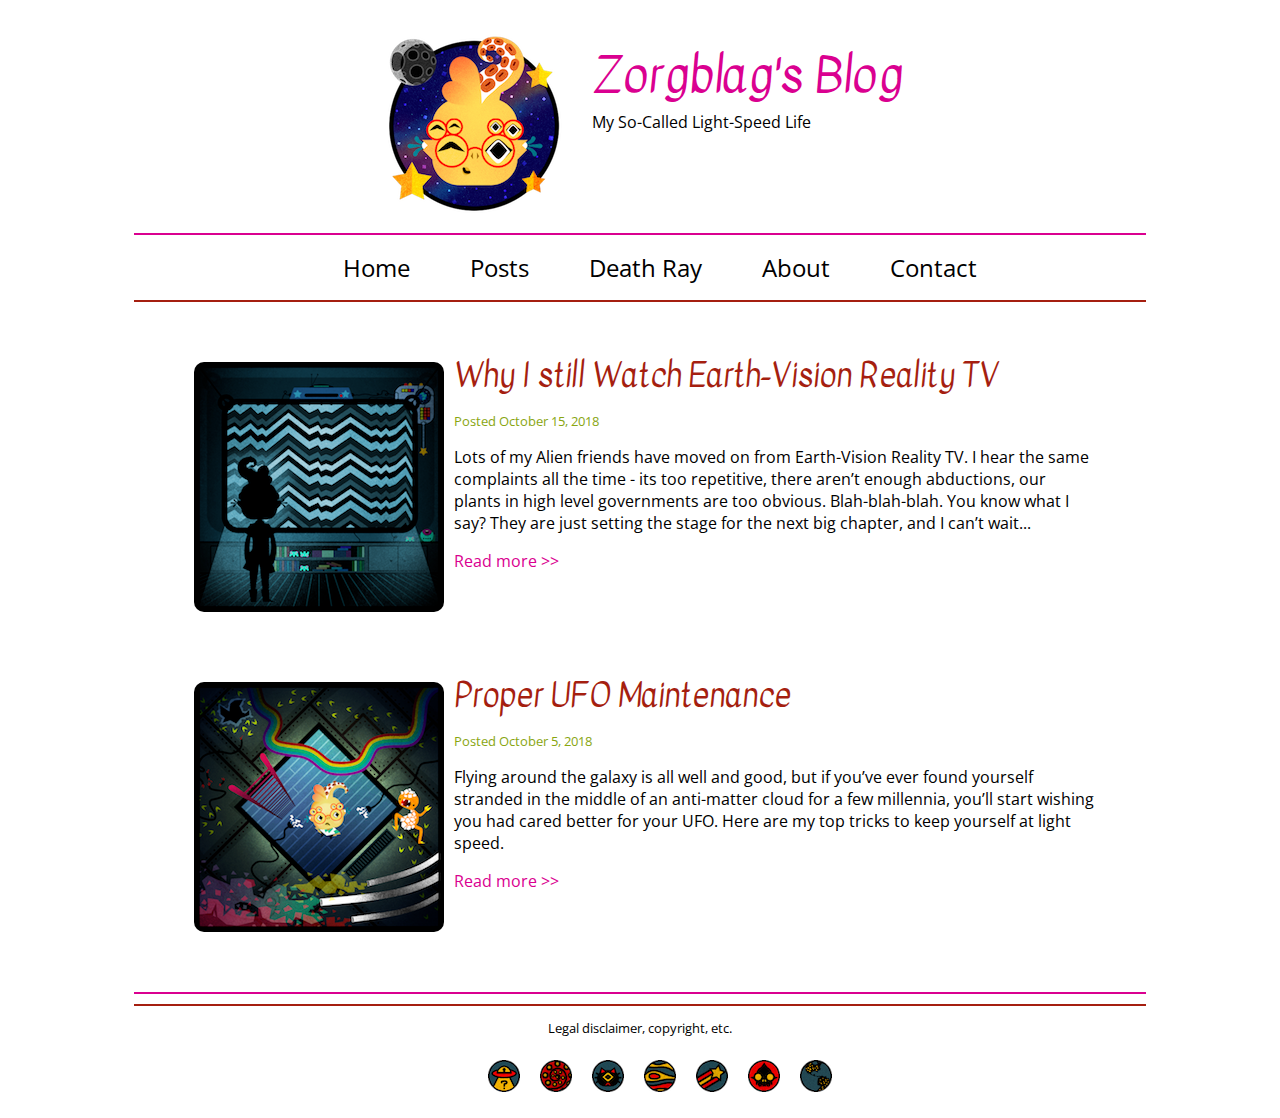
<file: blognew/index.html>
<!DOCTYPE html>
<html lang="en">
<head>
	<meta charset="UTF-8">
	<title>Alien Blog</title>
	 <link href="https://fonts.googleapis.com/css?family=Kavivanar|Open+Sans" rel="stylesheet"> 
	 <link href="blog.css" rel="stylesheet">
</head>
<body>
	<div class="wrapper">
		<header>
			<div class="leftheader" >
				<a href="/"><img src="img/logo.png" alt="Zorgblag's Blog. Click for home. "></a>
			</div>
			<div class="rightheader" style="margin-left: 20px;">
				<h1>Zorgblag's Blog</h1>
				<p style="margin-top: 0;">My So-Called Light-Speed Life</p>
			</div>
		</header>
		<nav>
			<ul>
				<li><a href="#">Home</a></li>
				<li><a href="#">Posts</a></li>
				<li><a href="#">Death Ray</a></li>
				<li><a href="#">About</a></li>
				<li><a href="#">Contact</a></li>
			</ul>
		</nav>
		<section>
			<article >
				<img src="img/blog1.png" alt="Earth-Vision Reality TV. " class="floatleft">
				<h2>Why I still Watch Earth-Vision Reality TV</h2>
				<p class="posted">Posted October 15, 2018</p>
				<p>Lots of my Alien friends have moved on from Earth-Vision Reality TV. I hear the same complaints all the time - its too repetitive, there aren’t enough abductions, our plants in high level governments are too obvious. Blah-blah-blah. You know what I say? They are just setting the stage for the next big chapter, and I can’t wait...</p>
				<p><a href="blog1.html">Read more >> </a></p>
			</article>
			<article>
				<img src="img/blog2.png" alt="Proper UFO Maintenance. " class="floatleft" >
				<h2>Proper UFO Maintenance</h2>
				<p class="posted">Posted October 5, 2018</p>
				<p>Flying around the galaxy is all well and good, but if you’ve ever found yourself stranded in the middle of an anti-matter cloud for a few millennia, you’ll start wishing you had cared better for your UFO. Here are my top tricks to keep yourself at light speed.</p>
				<p><a href="blog2.html">Read more >> </a></p>
			</article>
		</section>

		<footer>
			<p>Legal disclaimer, copyright, etc.</p>
			<ul>
				<li><a href="#"><img src="img/icon1.png" alt="Social Media 1."></a></li>
				<li><a href="#"><img src="img/icon2.png" alt="Social Media 2."></a></li>
				<li><a href="#"><img src="img/icon3.png" alt="Social Media 3."></a></li>
				<li><a href="#"><img src="img/icon4.png" alt="Social Media 4."></a></li>
				<li><a href="#"><img src="img/icon5.png" alt="Social Media 5."></a></li>
				<li><a href="#"><img src="img/icon6.png" alt="Social Media 6."></a></li>
				<li><a href="#"><img src="img/icon7.png" alt="Social Media 7."></a></li>
			</ul>
		</footer>
	</div>
</body>
</html>
</file>
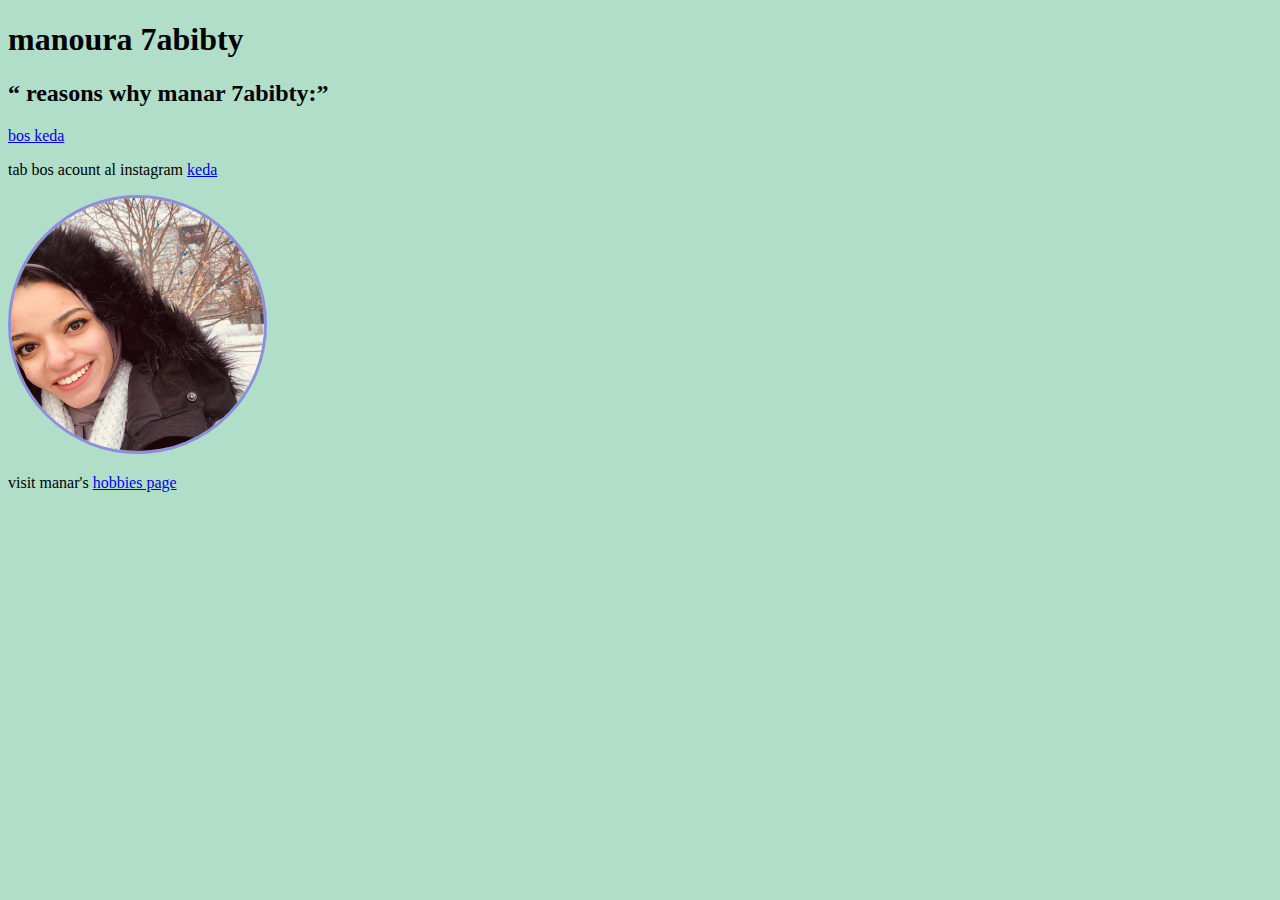
<file: html/index.html>
<!DOCTYPE html>
<style>
    .smaller-image{
        width:20%;
        border-radius:50%;
        border-color: rgb(142, 142, 223);
        border-style: solid;
    }
    body
    {
        background-color: rgb(176, 222, 201);
    }

</style>
<html lang="en">
<head>
    <meta charset="UTF-8">
    <meta http-equiv="X-UA-Compatible" content="IE=edge">
    <meta name="viewport" content="width=device-width, initial-scale=1.0">
    <title>document</title>
</head>
<body>
 <h1>manoura 7abibty  </h1> 
    <h2><q> reasons why manar 7abibty:</q></h2>
 <a href="https://www.facebook.com/profile.php?id=100000697643380" target="_blank">bos keda</a> </p>
 <p>tab bos acount al instagram <a href="https://www.instagram.com/manarelzoheiry/" target="_blank">keda</a></p>
 <img src="images/134960454_4240870215946191_2399624886552570868_n.jpg" class="smaller-image">
 <p>visit manar's <a href="hobbies.html"> hobbies page</a></p>
</body>
</html>
</file>
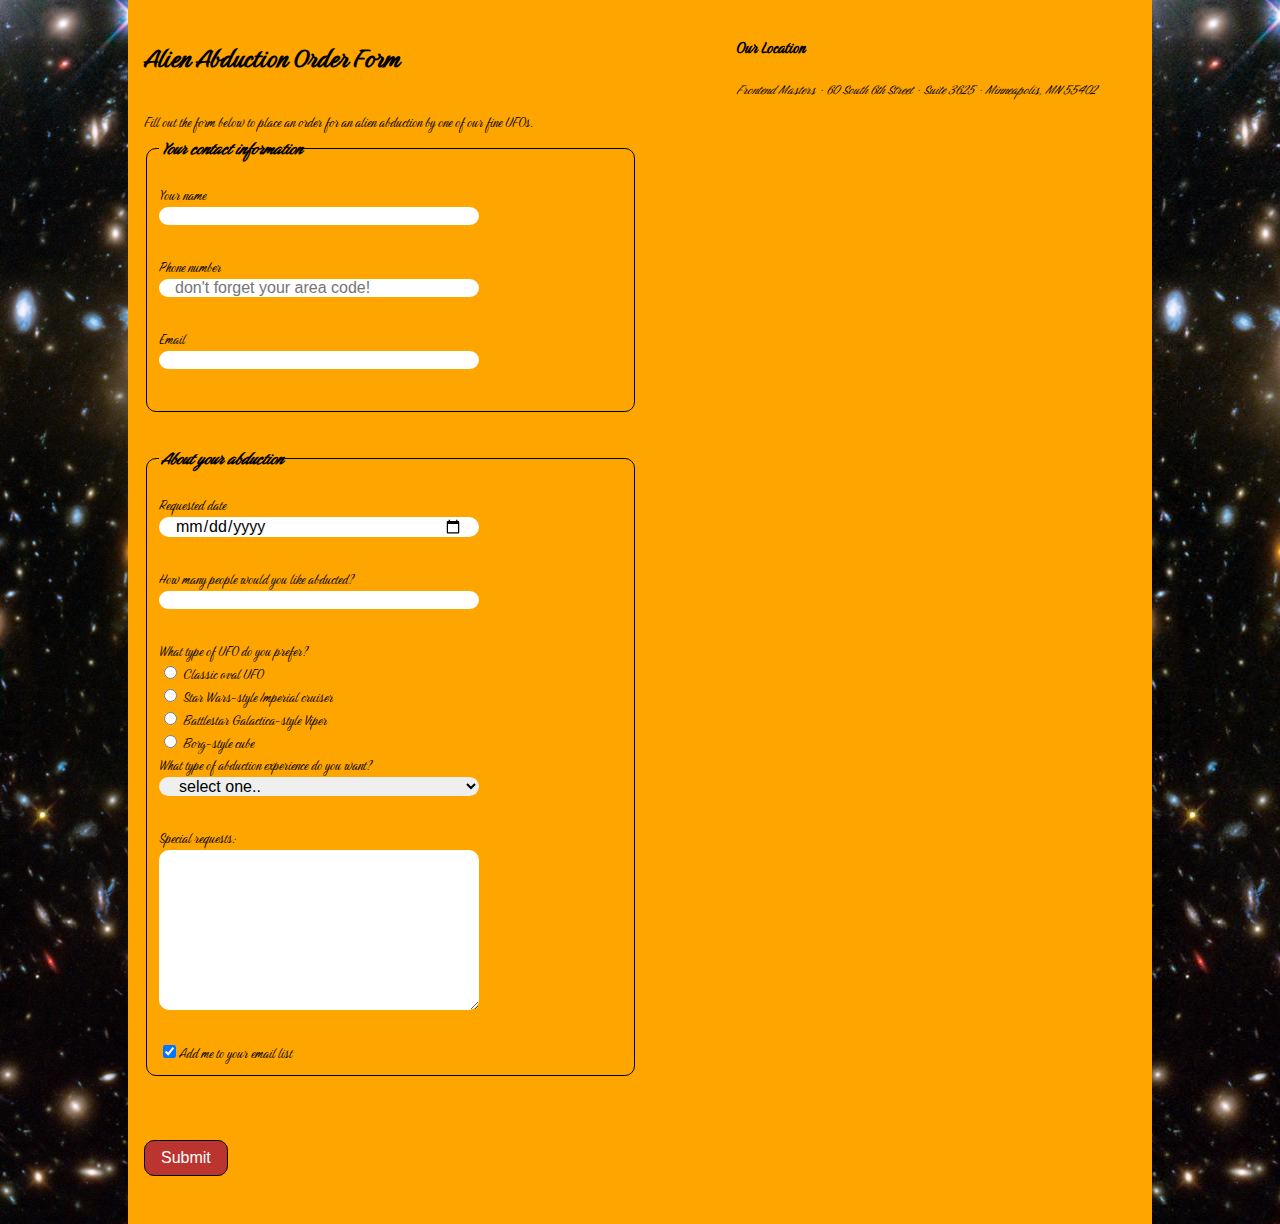
<file: begin/forms.html>
<!DOCTYPE html>
<html lang="en">
<head>
	<link rel="preconnect" href="https://fonts.googleapis.com"> 
<link rel="preconnect" href="https://fonts.gstatic.com" crossorigin> 
<link href="https://fonts.googleapis.com/css2?family=Birthstone&display=swap" rel="stylesheet">
	<meta charset="UTF-8">
	<title>Alien Abduction Order Form</title>
	<link href="css/forms.css" rel="stylesheet">
</head>
<body>
	<div class="wrapper">
		<section>
			<h1>Alien Abduction Order Form</h1>
			<p>Fill out the form below to place an order for an alien abduction by one of our fine UFOs.</p>
			<form method="POST" action="https://e3vwdl4bpd.execute-api.us-west-2.amazonaws.com/default/API2SES">
				<fieldset>
			<legend>Your contact information</legend>
			<label for="name">Your name</label> 
				<input type="text" id="name" name="name">
			<label for="phone">Phone number
			</label>
			<input type="tel" id="phone" name="phone" placeholder="don't forget your area code!">
			<label for="email">Email</label>
			<input type="email" id="email" name="email">
		</fieldset>
		<fieldset>
			 <legend>About your abduction </legend>
			<label for="date">Requested  date</label>
			<input type="date" id="date" name="date">
			<labael for="qty">How many people would you like abducted?</label>
				<input type="number" id="qty" name="qty" min="1" max="10">
			<p>What type of UFO do you prefer?</p>
			<label>
				<input type="radio" name="ufotype" value="classic">
					Classic oval UFO
			</label>
			<label>
				<input type="radio" name="ufotype" value="starwars">
					Star Wars-style Imperial 
					cruiser
			</label>
			<label>
				<input type="radio" name="ufotype" value="Battlestar">
					Battlestar Galactica-style Viper
			</label>
			<label>
				<input type="radio" name="ufotype" value="Borg-style">
					Borg-style cube
			</label>
				
			<label for="abtype">What type of abduction experience do you want?</label>
				<select id="abtype" name="abtype">
					<option selected> select one.. </option>
					<option value="tour">Tour of the solar system</option>
					<option value="dinner">Alien dinner and discussion</option>
					<option value="dance">Alien dance lessons</option>
					<option value="watching">Whale watching</option >
				</select>
			<label for="comments">Special requests:</label>
			<textarea id="comments" name="comments"></textarea>
			<label for="subscribe">
			<input type="checkbox" name="subscribe" id="subscribe" value="subscribe" checked>Add me to your email list
			</label>
			<input id="send_to" type="hidden" name="send_to" value="Nadineaymanswe@gmail.com">
		</fieldset>
		<button type="submit">Submit</submit>
			</form> 			
		</section>
		<aside>
			<h3>Our Location</h3>
			<address>
				Frontend Masters &middot;
				60 South 6th Street &middot;
				Suite 3625 &middot;
				Minneapolis, MN 55402
			</address>
			<iframe src="https://www.google.com/maps/embed?pb=!1m18!1m12!1m3!1d22578.436551063638!2d-93.28819027397944!3d44.978123662270164!2m3!1f0!2f0!3f0!3m2!1i1024!2i768!4f13.1!3m3!1m2!1s0x52b3329a75fc44b3%3A0xab6d15df00205abb!2s60%20South%206th%20St%2C%20Minneapolis%2C%20MN%2055402%2C%20USA!5e0!3m2!1sen!2seg!4v1633602934952!5m2!1sen!2seg" width="400" height="300" style="border:0;" allowfullscreen="" loading="lazy"></iframe>
		</aside>
	</div>
	<script src="js/forms.js"></script>
</body>
</html>
</file>
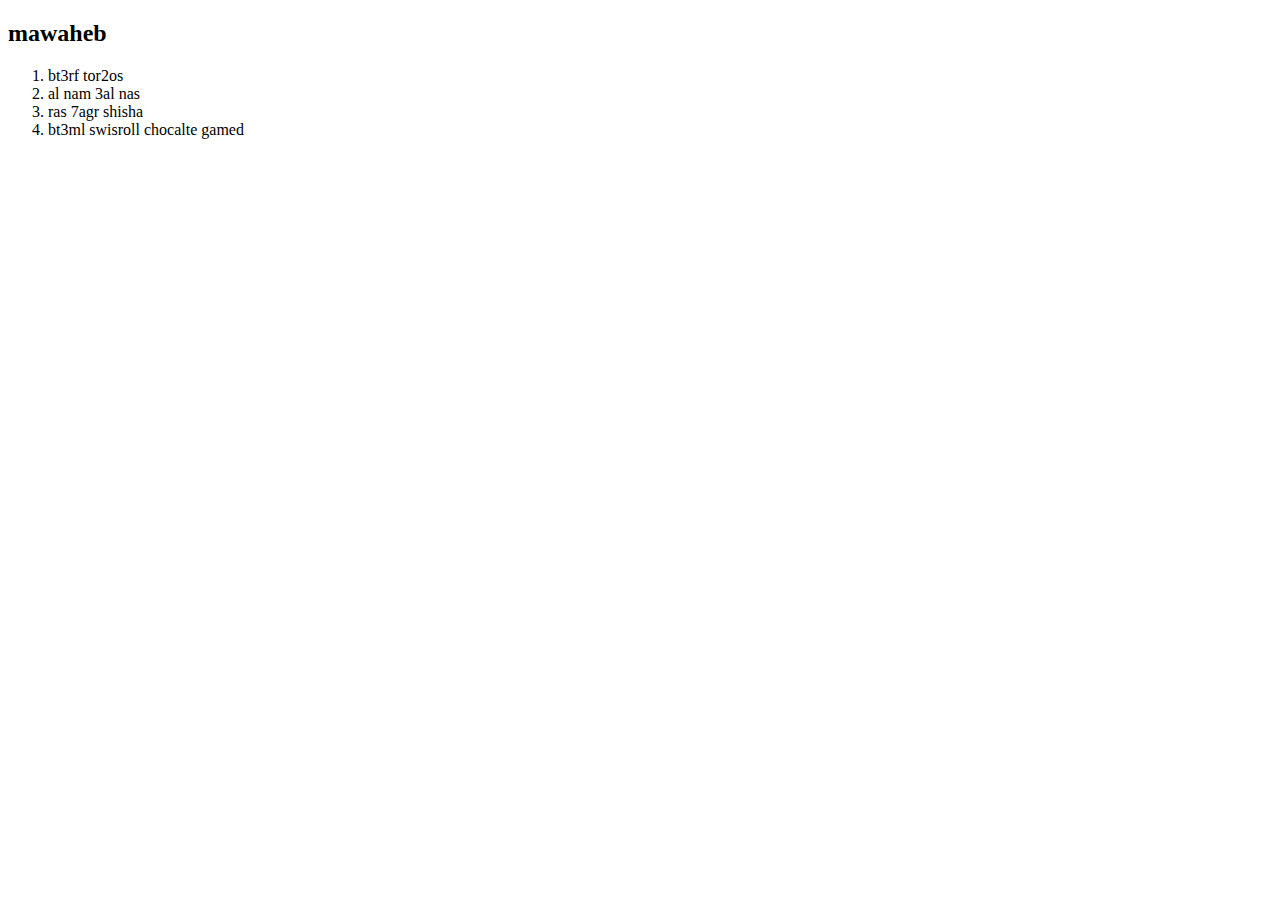
<file: html/hobbies.html>
<!DOCTYPE html>
<html lang="en">
<head>
    <meta charset="UTF-8">
    <meta http-equiv="X-UA-Compatible" content="IE=edge">
    <meta name="viewport" content="width=device-width, initial-scale=1.0">
    <title>Document</title>
</head>
<body>
    <h2>mawaheb</h2>
    <p>
        <ol>
            <li>bt3rf tor2os</li>
            <li>al nam 3al nas</li>
            <li>ras 7agr shisha</li>
            <li> bt3ml swisroll chocalte gamed</li>
        </ol>
    </p>
</body>
</html>
</file>
<file: blognew/blog.css>
html {
    box-sizing: border-box;
}
*, *:before, *:after {
    box-sizing: inherit;
}
body {
    font-family: 'Open Sans', sans-serif;
}
.wrapper{
    width: 80%;
    margin:0 auto;
}

h1, h2, h3, h4, h5, h6 {
    font-family: 'Kavivanar', cursive;
    font-weight: normal;
}
h2 {
    font-size: 2rem;
    color: #A51F10;
    margin: 0;
}
h1{
    color: #DA0090;
    font-size: 3em;
    margin-bottom: 0;
}
a {
    color: #DA0090;
    text-decoration: none;
}

a:hover {
    text-decoration: underline;
}
.posted {
    font-size: 0.8rem;
    color: #89A611;
}
footer {
    text-align: center;
    font-size: 0.8rem;
}
header{
    display:flex;
    justify-content:center;
    flex-flow: row nowrap;
}
 ul{
list-style-type: none;
display: flex;
justify-content: center;
}
nav {
    border-top: 2px #DA0090 solid;
    border-bottom:2px #A51F10 solid; 
    margin-bottom: 30px;
}
nav li{
    display: inline-block;
    margin: 0 30px;
    font-size: 1.5em;

}
nav a{
    color:black;
}
.floatleft{
    float:left;
}
article:after {
    content: "";
    display: table;
    clear: both; 
}
img{ 
    border-radius: 10px;
    margin: 10px;
}
article{
    margin: 50px;
}
footer{
    border-top: 2px #A51F10 solid;
    margin-top: 10px ;
}
section{
    border-bottom:2px #DA0090 solid;
    margin-bottom: 10px;
}
</file>
<file: begin/css/forms.css>
html {
  box-sizing: border-box;
}
*, *:before, *:after {
  box-sizing: inherit;
}
body {
	font-family: 'Birthstone', cursive;
	margin: 0;
	padding: 0;
	background-image: url(../img/galaxy.jpg);
	
}
.wrapper {
	width: 80%;
	margin: 0 auto;
	padding: 1em;
	display: flex;
	flex-flow: row nowrap;
	background-color: orange;
}
p, [for="abdtype"] {
	margin-bottom: 0;
	margin-top: 2rem;
}
section {
	flex-basis: 57%;
	margin-right: 10%;
}
aside {
	flex-basis: 33%;
}
fieldset{
	border:1px solid black;
	border-radius: 10px;
	margin-bottom: 2em;
}
legend{
font-weight:bold;
font-style:italic;
font-size: 1.3rem;
margin-top: 1rem;
margin-bottom: 1rem;
}
label{
	display: block;
}
textarea{
	height:10rem;
	padding: 10rem;
}
select{
	font-size:1rem;
}
button{
	font-size:1rem;
	margin:2rem 0;
	background-color: #bb342f;
	color:white;
	border:1px solid black;
	border-radius: 10px;
	padding: 0.5rem 1rem;;

}
button:hover{
	background-color: white;
	color:tomato;
}
input:not([type="radio"]):not([type="checkbox"]), 
textarea, select{
	display: block;
	margin-bottom: 2rem;
	width:20rem;
	font-family: Arial, Helvetica, sans-serif;
	font-size: 1rem;
	padding: 0 1rem;
border-radius:10px ;
border:none;
}
</file>
